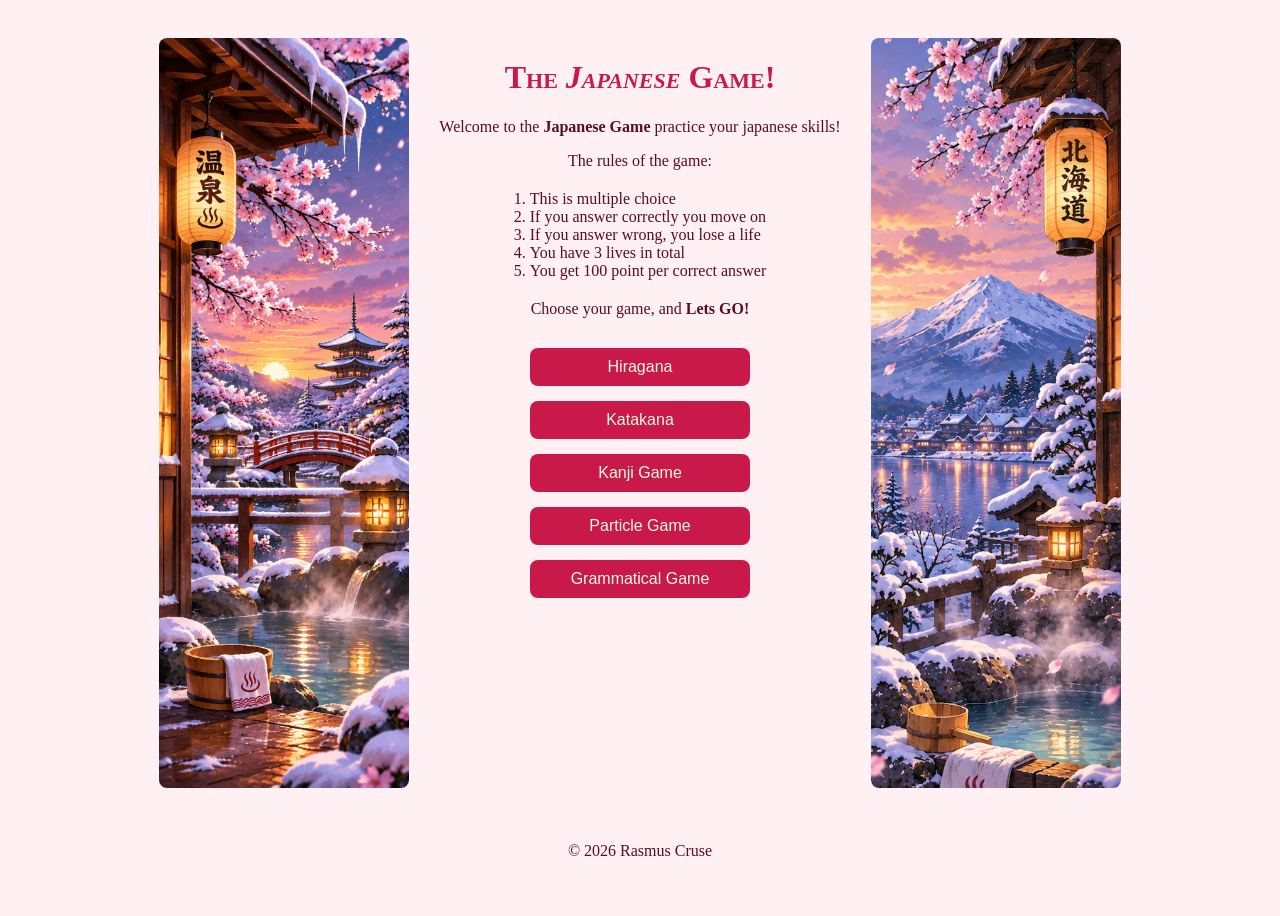
<file: index.html>
<!doctype html>
<html lang="en">
  <head>
    <meta charset="UTF-8" />
    <meta name="viewport" content="width=device-width, initial-scale=1.0" />
    <title>The Japanese Game</title>
    <link rel="stylesheet" href="style.css" />
  </head>
  <body>
    <div class="game-layout">
      <aside class="banner">
        <img src="images/winteronsen.png" alt="Japansese Winter Landscape" />
      </aside>
      <main>
        <h1>The <i>Japanese</i> Game!</h1>
        <p>
          Welcome to the <strong>Japanese Game</strong>
          practice your japanese skills!
        </p>
        <p>The rules of the game:</p>
        <ol>
          <li>This is multiple choice</li>
          <li>If you answer correctly you move on</li>
          <li>If you answer wrong, you lose a life</li>
          <li>You have 3 lives in total</li>
          <li>You get 100 point per correct answer</li>
        </ol>
        <p>Choose your game, and <strong>Lets GO!</strong></p>
        <nav clas="game-navigation">
          <ul>
            <li><a href="hiragana.html">Hiragana</a></li>
            <li><a href="katakana.html">Katakana</a></li>
            <li><a href="KanjiGame.html">Kanji Game</a></li>
            <li><a href="ParticelGame.html">Particle Game</a></li>
            <li><a href="GrammaticalGame.html">Grammatical Game</a></li>
          </ul>
        </nav>
      </main>
      <aside class="banner">
        <img src="images/winter.png" alt="Japanese Winter Onsen" />
      </aside>
    </div>
    <footer class="copyright">
      <p>© 2026 Rasmus Cruse</p>
    </footer>
  </body>
</html>
</file>
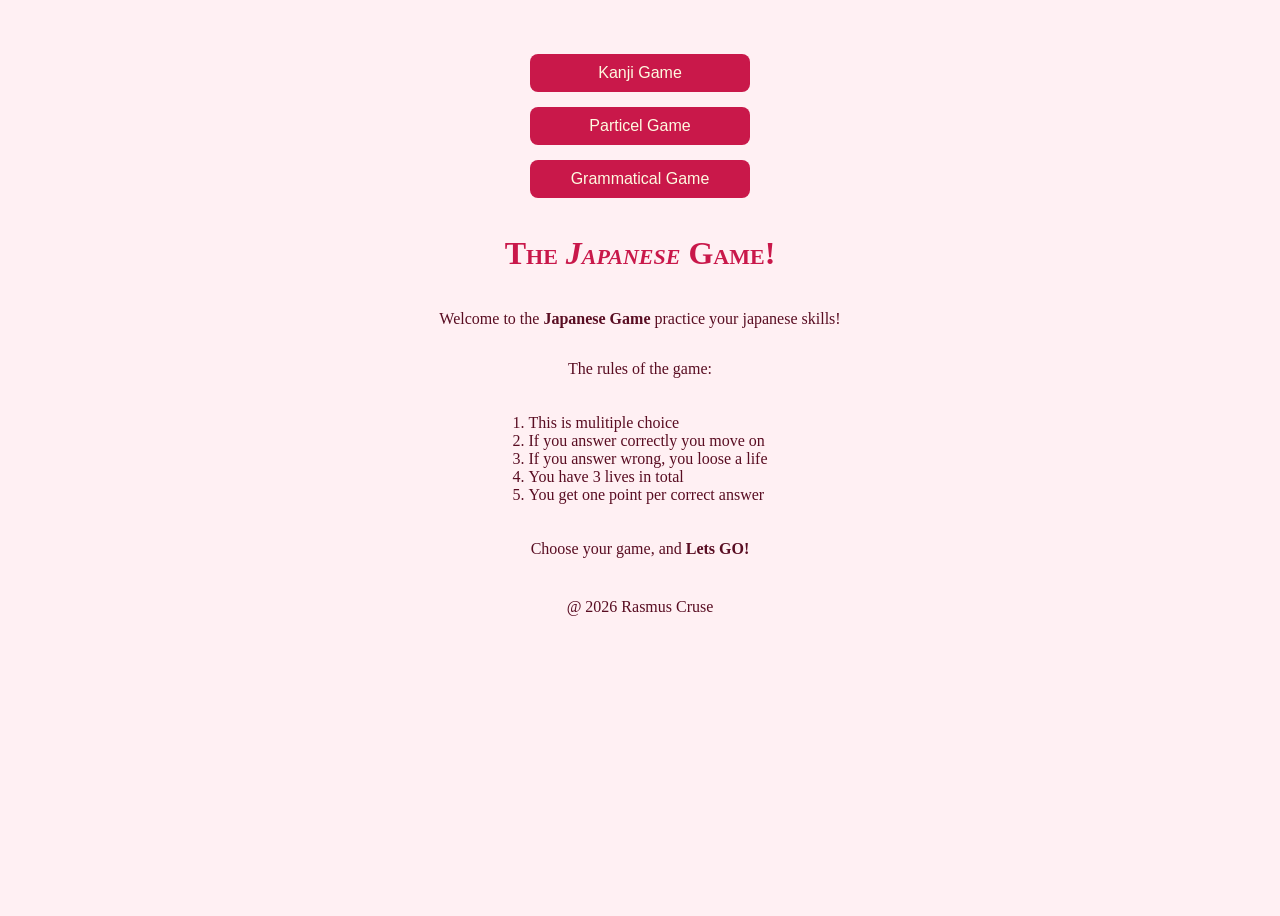
<file: BaseGame.html>
<!doctype html>
<html lang="en">
  <html>
    <head>
      <meta charset="UTF-8" />
      <meta name="viewport" content="width=device-width, initial-scale=1.0" />
      <title>The Japanese Game</title>
      <link rel="stylesheet" href="style.css" />
      <nav>
        <ul>
          <li><a href="KanjiGame.html">Kanji Game</a></li>
          <li><a href="ParticelGame.html">Particel Game</a></li>
          <li><a href="GrammaticalGame.html">Grammatical Game</a></li>
        </ul>
      </nav>
    </head>
    <body>
      <h1>The <i>Japanese</i> Game!</h1>
      <p>
        Welcome to the <strong>Japanese Game</strong> practice your japanese
        skills!
      </p>
      <p>The rules of the game:</p>
      <ol>
        <li>This is mulitiple choice</li>
        <li>If you answer correctly you move on</li>
        <li>If you answer wrong, you loose a life</li>
        <li>You have 3 lives in total</li>
        <li>You get one point per correct answer</li>
      </ol>
      <p>Choose your game, and <strong>Lets GO!</strong></p>
    </body>
    <footer class="copyright">
      <p>@ 2026 Rasmus Cruse</p>
    </footer>
  </html>
</html>
</file>
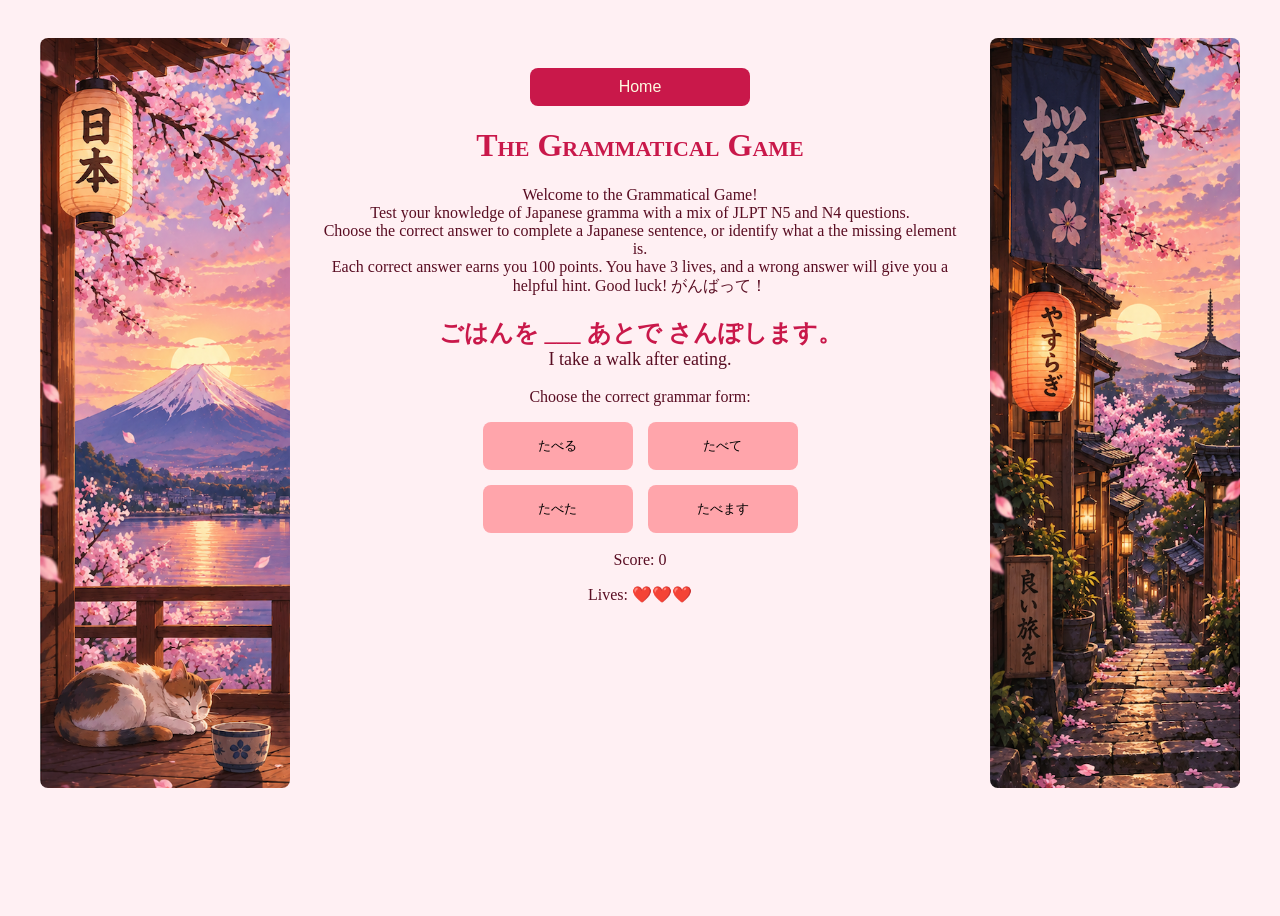
<file: GrammaticalGame.html>
<!doctype html>
<html lang="en">
  <head>
    <meta charset="UTF-8" />
    <meta name="viewport" content="width=device-width, initial-scale=1.0" />
    <title>The Grammatical Game</title>
    <link rel="stylesheet" href="style.css" />
  </head>
  <body>
    <div class="game-layout">
      <aside class="banner">
        <img src="images/fuji.png" alt="mount fuji" />
      </aside>
      <main>
        <nav class="home-navigation">
          <a href="index.html">Home</a>
        </nav>
        <h1>The Grammatical Game</h1>
        <p class="welcome">
          Welcome to the Grammatical Game!<br />
          Test your knowledge of Japanese gramma with a mix of JLPT N5 and N4
          questions.<br />
          Choose the correct answer to complete a Japanese sentence, or identify
          what a the missing element is.<br />
          Each correct answer earns you 100 points. You have 3 lives, and a
          wrong answer will give you a helpful hint. Good luck! がんばって！
        </p>
        <section class="game">
          <h2 class="kanji">まいにち 7じに ___。</h2>
          <p class="reading">I wake up at seven every day.</p>
          <p id="question">Choose the correct grammar form:</p>
          <div class="answers">
            <button>おきました</button>
            <button>おきます</button>
            <button>おきて</button>
            <button>おきませんでした</button>
          </div>
          <p id="hint"></p>
          <p id="explanation"></p>
          <button id="nextButton" hidden>Next Question →</button>
          <p id="score">Score: 0</p>
          <p id="lives">Lives: ❤️❤️❤️</p>
        </section>
      </main>
      <aside class="banner">
        <img src="images/kyotonight.png" alt="fuji at night" />
      </aside>
    </div>
    <script src="grammaticalgame.js"></script>
  </body>
</html>
</file>
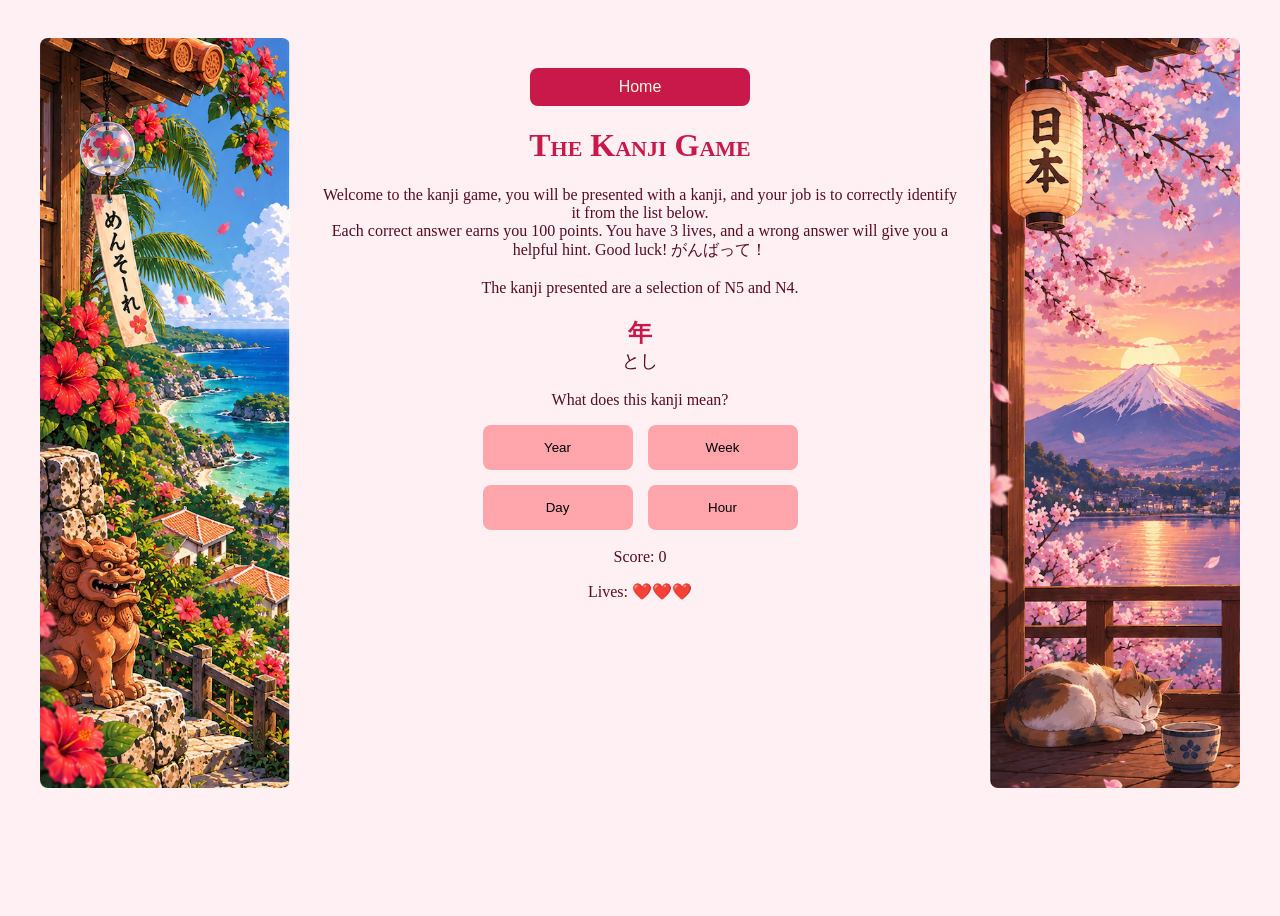
<file: KanjiGame.html>
<!doctype html>
<html lang="en">
  <head>
    <meta charset="UTF-8" />
    <meta name="viewport" content="width=device-width, initial-scale=1.0" />
    <title>The Kanji Game</title>
    <link rel="stylesheet" href="style.css" />
  </head>
  <body>
    <div class="game-layout">
      <aside class="banner">
        <img src="images/okinawa.png" alt="Okinawa in the summer" />
      </aside>
      <main>
        <nav class="home-navigation">
          <a href="index.html">Home</a>
        </nav>
        <h1>The Kanji Game</h1>
        <p class="welcome">
          Welcome to the kanji game, you will be presented with a kanji, and
          your job is to correctly identify it from the list below.
          <br />
          Each correct answer earns you 100 points. You have 3 lives, and a
          wrong answer will give you a helpful hint. Good luck! がんばって！
          <br /><br />
          The kanji presented are a selection of N5 and N4.
        </p>
        <section class="game">
          <h2 class="kanji">山</h2>
          <p class="reading">やま</p>
          <p>What does this kanji mean?</p>
          <div class="answers">
            <button>Mountain</button>
            <button>River</button>
            <button>Fire</button>
            <button>Water</button>
          </div>

          <p id="hint"></p>
          <p id="score">Score: 0</p>
          <p id="lives">Lives: ❤️❤️❤️</p>
        </section>
      </main>

      <aside class="banner">
        <img src="images/fuji.png" alt="Mount Fuji in the summer" />
      </aside>
    </div>

    <script src="kanjigame.js"></script>
  </body>
</html>
</file>
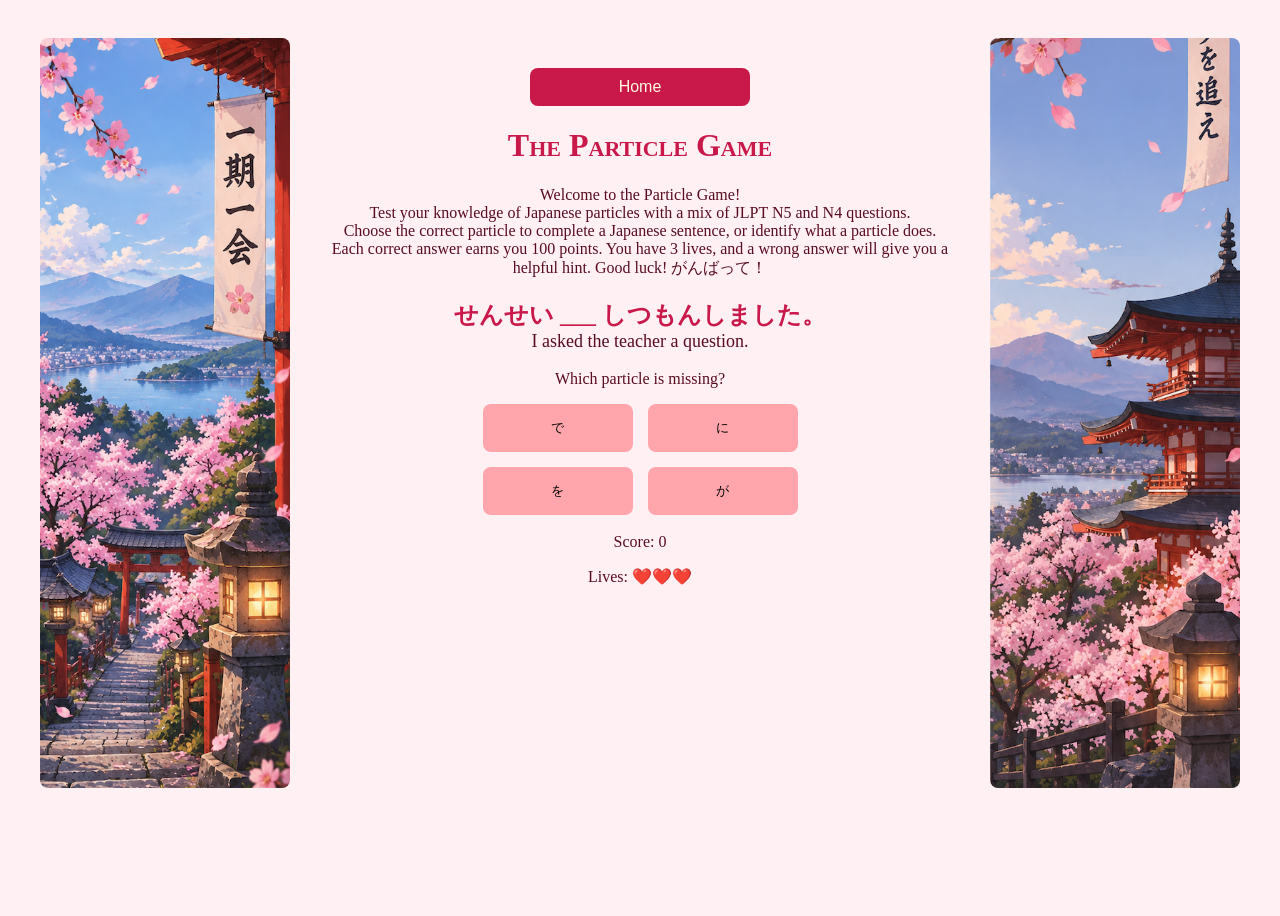
<file: ParticelGame.html>
<!doctype html>
<html lang="en">
  <head>
    <meta charset="UTF-8" />
    <meta name="viewport" content="width=device-width, initial-scale=1.0" />
    <title>The Particle Game</title>
    <link rel="stylesheet" href="style.css" />
  </head>
  <body>
    <div class="game-layout">
      <aside class="banner">
        <img src="images/inari.png" alt="Japanese Inari shrine" />
      </aside>
      <main>
        <nav class="home-navigation">
          <a href="index.html">Home</a>
        </nav>
        <h1>The Particle Game</h1>
        <p class="welcome">
          Welcome to the Particle Game!<br />
          Test your knowledge of Japanese particles with
          a mix of JLPT N5 and N4 questions.<br />
          Choose the correct particle to complete a
          Japanese sentence, or identify what a particle does.<br />
          Each correct answer earns you 100 points.
          You have 3 lives, and a wrong answer will
          give you a helpful hint.
          Good luck! がんばって！
        </p>
        <section class="game">
          <h2 class="kanji">わたし ___ がくせいです。</h2>
          <p class="reading">I am a student.</p>
          <p id="question">Which particle is missing?</p>
          <div class="answers">
            <button>は</button>
            <button>を</button>
            <button>に</button>
            <button>で</button>
          </div>
          <p id="hint"></p>
          <p id="explanation"></p>
          <button id="nextButton" hidden>
            Next Question →
          </button>
          <p id="score">Score: 0</p>
          <p id="lives">Lives: ❤️❤️❤️</p>
        </section>
      </main>
      <aside class="banner">
        <img src="images/tower.png" alt="Japanese tower" />
      </aside>

    </div>

    <script src="particelgame.js"></script>
  </body>
</html>
</file>
<file: style.css>
* {
  box-sizing: border-box;
}
:root {
  background-color: #fff0f3;
}
html,
body {
  min-height: 100%;
}
nav {
  text-align: center;
  margin-top: 30px;
}
nav ul {
  padding: 0px;
  display: flex;
  flex-direction: column;
  align-items: center;
  list-style: none;
  gap: 15px;
}
nav a {
  display: block;
  width: 220px;
  background-color: #c9184a;
  color: #590d22;
  text-decoration: none;
  text-align: center;
  padding: 15px;
  border-radius: 8px;
  font-family: "Gill Sans", "Gill Sans MT", Calibri,
    "Trebuchet MS", sans-serif;
  transition: 0.3s;
}

nav a:hover {
  background-color: #003049;
  border-radius: 8px;
  transform: scale(1.05);
}

body {
  min-height: 100vh;
  display: flex;
  flex-direction: column;
}
h1,
h2 {
  color: #c9184a;
  text-align: center;
  font-family: "Times New Roman", Times, serif;
  font-variant: small-caps;
}
p {
  color: #590d22;
  text-align: center;
  font-family: "Times New Roman", Times, serif;
}
ol {
  width: fit-content;
  margin: 20px auto;
  text-align: left;
  padding-left: 0%;
  list-style-position: inside;
  color: #590d22;
}
footer {
  color: #590d22;
  text-decoration: none;
}
.copyright {
  width: 100%;
  margin-bottom: auto;
  text-align: left;
  padding: 8px;
  border: none;
}
.answers {
  display: grid;
  grid-template-columns: 150px 150px;
  gap: 15px;
  justify-content: center;
}
.answers button {
  padding: 15px;
  border: none;
  border-radius: 8px;
  background-color: #ffa5ab;
}
.answers button:hover {
  color: #590d22;
}
.reading {
  font-size: 18px;
  margin-top: -20px;
  color: #590d22;
}
.welcome {
  text-align: center;
  margin: 0 auto;
}
#hint {
  color: #c0392b;
  font-size: 18px;
  font-style: italic;
  text-align: center;
  margin-top: 15px;
}
#nextButton {
  display: block;
  margin: 20px auto;
  padding: 15px 30px;
  background-color: #d4144b;
  color: white;
  border: none;
  border-radius: 10px;
  cursor: pointer;
}

#nextButton[hidden] {
  display: none;
}

#nextButton:hover {
  background-color: #a90f3a;
}

.game-layout {
  display: grid;
  grid-template-columns: 250px minmax(0, 1fr) 250px;
  gap: 30px;
  align-items: start;
  max-width: 1200px;
  margin: 30px auto;
}

.banner img {
  width: 250px;
  height: 750px;
  object-fit: cover;
  display: block;
  border-radius: 8px;
}

main {
  min-width: 0;
}


nav:not(.game-navigation) ul {
  display: flex;
  justify-content: center;
  list-style: none;
  padding: 0;
}

nav:not(.game-navigation) a {
  display: inline-block;
  background-color: #c9184a;
  color: #fefae0;
  padding: 10px 20px;
  border-radius: 8px;
  text-decoration: none;
}

nav:not(.game-navigation) a:hover {
  background-color: #003049;
}


/* Mobile devices */
@media screen and (max-width: 768px) {
  body {
    margin: 0;
    padding: 15px;
    box-sizing: border-box;
  }

  h1 {
    font-size: 32px;
    text-align: center;
  }

  .welcome {
    font-size: 16px;
    line-height: 1.5;
    padding: 0 10px;
  }

  .game {
    width: 100%;
    max-width: 100%;
    box-sizing: border-box;
    padding: 15px;
  }

  .kanji {
    font-size: 32px;
    overflow-wrap: anywhere;
  }

  .reading {
    font-size: 18px;
  }

  .answers {
    display: grid;
    grid-template-columns: repeat(2, minmax(0, 1fr));
    gap: 10px;
    width: 100%;
  }

  .answers button {
    width: 100%;
    min-width: 0;
    padding: 15px 8px;
    font-size: 16px;
    overflow-wrap: anywhere;
  }

  #hint,
  #explanation {
    font-size: 16px;
    line-height: 1.5;
  }

  #score,
  #lives {
    font-size: 18px;
  }
}
@media (max-width: 1000px) {
  .game-layout {
    grid-template-columns: 1fr;
    padding: 20px;
  }

  .banner {
    display: none;
  }
}
</file>
